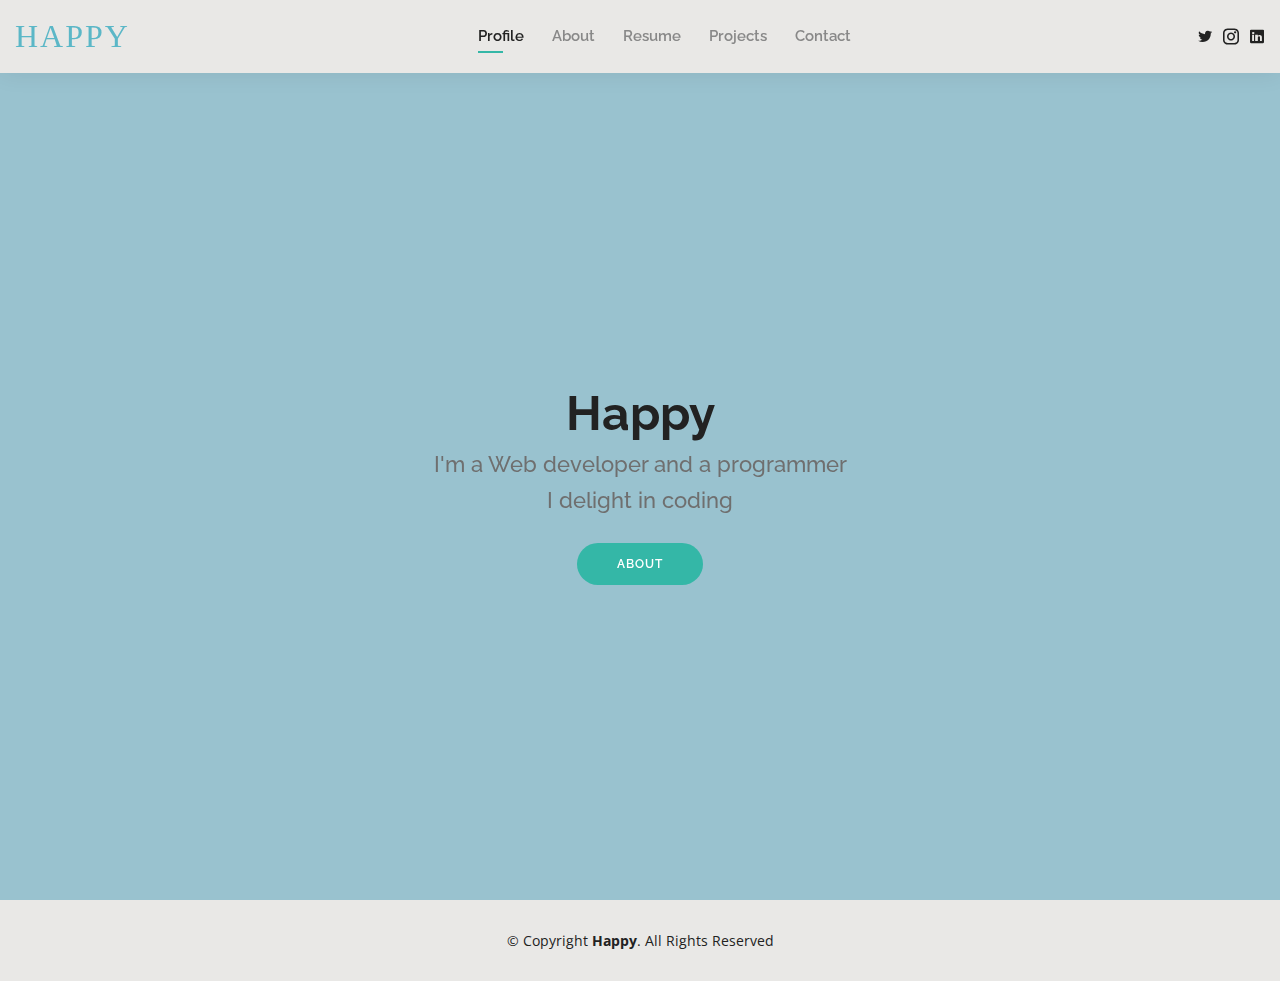
<file: index.html>
<!DOCTYPE html>
<html lang="en">

<head>
  <meta charset="utf-8">
  <meta content="width=device-width, initial-scale=1.0" name="viewport">

  <title>Happy</title>
  <meta content="" name="description">
  <meta content="" name="keywords">

  <!-- Favicons -->
  <link href="assets/img/new hetch.png" rel="icon">
  <link href="assets/img/new hetch.png" rel="apple-touch-icon">

  <!-- Google Fonts -->
  <link href="https://fonts.googleapis.com/css?family=Open+Sans:300,300i,400,400i,600,600i,700,700i|Raleway:300,300i,400,400i,500,500i,600,600i,700,700i|Poppins:300,300i,400,400i,500,500i,600,600i,700,700i" rel="stylesheet">

  <!-- Vendor CSS Files -->
  <link href="assets/vendor/bootstrap/css/bootstrap.min.css" rel="stylesheet">
  <link href="assets/vendor/icofont/icofont.min.css" rel="stylesheet">
  <link href="assets/vendor/owl.carousel/assets/owl.carousel.min.css" rel="stylesheet">
  <link href="assets/vendor/boxicons/css/boxicons.min.css" rel="stylesheet">
  <link href="assets/vendor/venobox/venobox.css" rel="stylesheet">
  <link href="assets/vendor/aos/aos.css" rel="stylesheet">

  <!-- Template Main CSS File -->
  <link href="assets/css/style.css" rel="stylesheet">

</head>

<body>

  <!-- ======= Header ======= -->
  <header id="header" class="fixed-top">
    <div class="container-fluid d-flex justify-content-between align-items-center">

      
      <h1 class="logo"><a href="index.html"><span style="color:rgb(91, 183, 199);
        font-family: cursive">Happy</span></a></h1>
      <nav class="nav-menu d-none d-lg-block">
        <ul>
          <li class="active"><a href="index.html">Profile</a></li>
          <li><a href="about.html">About</a></li>
          <li><a href="resume.html">Resume</a></li>
          <li><a href="project.html">Projects</a></li>
          <li><a href="contact.html">Contact</a></li>
        </ul>
      </nav><!-- .nav-menu -->

      <div class="header-social-links">
        <a href="https://www.twitter.com/Happyoluebube" class="twitter"><i class="icofont-twitter"></i></a>
        <a href="https://www.instagram.com/happyoluebube" class="instagram"><i class="icofont-instagram"></i></a>
        <a href="https://www.linkedin.com/happy-oluebube" class="linkedin"><i class="icofont-linkedin"></i></i></a>
      </div>

    </div>

  </header><!-- End Header -->

  <!-- ======= Hero Section ======= -->
  <section id="hero" class="d-flex align-items-center">
    <div class="container d-flex flex-column align-items-center" data-aos="zoom-in" data-aos-delay="100">
      <h1>Happy</h1>
      <h2>I'm a Web developer and a programmer</h2>
      <h2>I delight in coding </h2>
      <a href="about.html" class="btn-about">About</a>
    </div>
  </section><!-- End Hero -->

  <!-- ======= Footer ======= -->
  <footer id="footer">
    <div class="container">
      <div class="copyright">
        &copy; Copyright <strong><span>Happy</span></strong>. All Rights Reserved
      </div>
      
    </div>
  </footer><!-- End  Footer -->

  <div id="preloader"></div>
  <a href="#" class="back-to-top"><i class="bx bx-up-arrow-alt"></i></a>

  <!-- Vendor JS Files -->
  <script src="assets/vendor/jquery/jquery.min.js"></script>
  <script src="assets/vendor/bootstrap/js/bootstrap.bundle.min.js"></script>
  <script src="assets/vendor/jquery.easing/jquery.easing.min.js"></script>
  <script src="assets/vendor/php-email-form/validate.js"></script>
  <script src="assets/vendor/waypoints/jquery.waypoints.min.js"></script>
  <script src="assets/vendor/counterup/counterup.min.js"></script>
  <script src="assets/vendor/owl.carousel/owl.carousel.min.js"></script>
  <script src="assets/vendor/isotope-layout/isotope.pkgd.min.js"></script>
  <script src="assets/vendor/venobox/venobox.min.js"></script>
  <script src="assets/vendor/aos/aos.js"></script>

  <!-- Template Main JS File -->
  <script src="assets/js/main.js"></script>

</body>

</html>
</file>
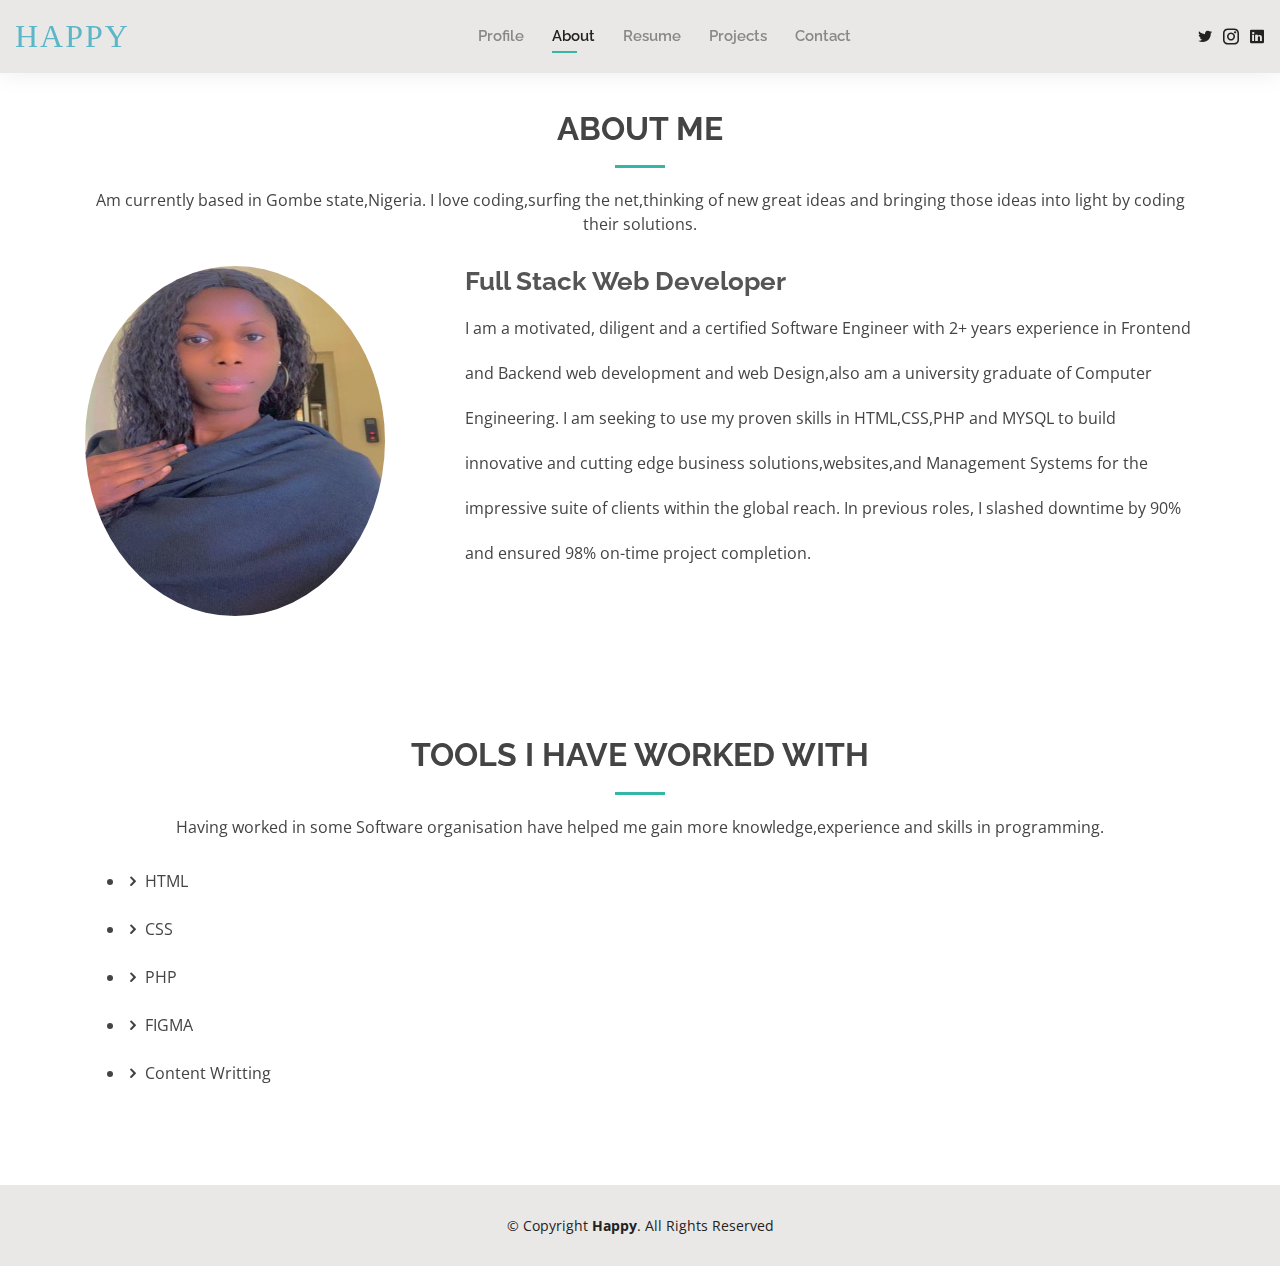
<file: about.html>
<!DOCTYPE html>
<html lang="en">

<head>
  <meta charset="utf-8">
  <meta content="width=device-width, initial-scale=1.0" name="viewport">

  <title>Happy</title>
  <meta content="" name="description">
  <meta content="" name="keywords">

  <!-- Favicons -->
  <link href="assets/img/new hetch.png" rel="icon">
  <link href="assets/img/new hetch.png" rel="apple-touch-icon">

  <!-- Google Fonts -->
  <link href="https://fonts.googleapis.com/css?family=Open+Sans:300,300i,400,400i,600,600i,700,700i|Raleway:300,300i,400,400i,500,500i,600,600i,700,700i|Poppins:300,300i,400,400i,500,500i,600,600i,700,700i" rel="stylesheet">

  <!-- Vendor CSS Files -->
  <link href="assets/vendor/bootstrap/css/bootstrap.min.css" rel="stylesheet">
  <link href="assets/vendor/icofont/icofont.min.css" rel="stylesheet">
  <link href="assets/vendor/owl.carousel/assets/owl.carousel.min.css" rel="stylesheet">
  <link href="assets/vendor/boxicons/css/boxicons.min.css" rel="stylesheet">
  <link href="assets/vendor/venobox/venobox.css" rel="stylesheet">
  <link href="assets/vendor/aos/aos.css" rel="stylesheet">

  <!-- Template Main CSS File -->
  <link href="assets/css/style.css" rel="stylesheet">

</head>

<body>

  <!-- ======= Header ======= -->
  <header id="header" class="fixed-top">
    <div class="container-fluid d-flex justify-content-between align-items-center">

     
      <h1 class="logo"><a href="index.html"><span style="color:rgb(91, 183, 199);
        font-family: cursive">Happy</span></a></h1>
      <nav class="nav-menu d-none d-lg-block">
        <ul>
          <li><a href="index.html">Profile</a></li>
          <li class="active"><a href="about.html">About</a></li>
          <li><a href="resume.html">Resume</a></li>
          <li><a href="project.html">Projects</a></li>
          <li><a href="contact.html">Contact</a></li>
        </ul>
      </nav><!-- .nav-menu -->

      <div class="header-social-links">
          <a href="https://www.twitter.com/Happyoluebube" class="twitter"><i class="icofont-twitter"></i></a>
          <a href="https://www.instagram.com/happyoluebube" class="instagram"><i class="icofont-instagram"></i></a>
          <a href="https://www.linkedin.com/happy-oluebube" class="linkedin"><i class="icofont-linkedin"></i></i></a>
      </div>

    </div>

  </header><!-- End Header -->

  <main id="main">

    <!-- ======= About Section ======= -->
    <section id="about" class="about">
      <div class="container" data-aos="fade-up">

        <div class="section-title">
          <h2>About me</h2>
          <p>Am currently based in Gombe state,Nigeria. I love coding,surfing the net,thinking of new great ideas
            and bringing those ideas into light by coding their solutions.</p>
        </div>

        <div class="row">
          <div class="col-lg-4">
            <img src="assets/img/mimi (1).jpg" style="height: 350px;width: 300px"
             class="img-fluid rounded-circle" alt="" >
          </div>

          
          <div class="col-lg-8 pt-4 pt-lg-0 content">
            <h3>Full Stack Web Developer</h3>
            <div class="row ">
              <div class="col-lg-12 ">
               <p style="line-height: 45px"> I am a motivated,
               diligent and a certified Software Engineer with 2+ years experience 
                in Frontend and Backend web development and web Design,also am a university graduate of Computer 
                Engineering. 
             I am seeking to use my proven skills in HTML,CSS,PHP and MYSQL to build innovative and cutting edge 
             business solutions,websites,and Management Systems for the impressive suite of clients within
             the global reach. In previous roles, I slashed downtime by 90% and ensured 98% on-time project completion.</p>
            
            
        </div>

      </div>
    </section><!-- End About Section -->

    <!-- ======= Skills Section ======= -->
    <section id="skills" class="skills">
      <div class="container" data-aos="fade-up">

        <div class="section-title">
          <h2>Tools I have worked with</h2>
          <p>Having worked in some Software organisation have helped me gain more 
              knowledge,experience and skills in programming.</p>
        </div>

        <div class="row skills-content">

          <div class="col-lg-6">
              <ul>
                  <li><i class="icofont-rounded-right"></i>  HTML</li><br>
                  <li><i class="icofont-rounded-right"></i>  CSS</li><br>
                  <li><i class="icofont-rounded-right"></i>  PHP</li><br>
                  <li><i class="icofont-rounded-right"></i>  FIGMA</li><br>
                  <li><i class="icofont-rounded-right"></i>  Content Writting</li><br>
                </ul>
            
            

          </div>

          
      </div>
    </section><!-- End Skills Section -->

    
  </main><!-- End #main -->

  <!-- ======= Footer ======= -->
  <footer id="footer">
    <div class="container">
      <div class="copyright">
        &copy; Copyright <strong><span>Happy</span></strong>. All Rights Reserved
      </div>
      
    </div>
  </footer><!-- End  Footer -->

  <div id="preloader"></div>
  <a href="#" class="back-to-top"><i class="bx bx-up-arrow-alt"></i></a>

  <!-- Vendor JS Files -->
  <script src="assets/vendor/jquery/jquery.min.js"></script>
  <script src="assets/vendor/bootstrap/js/bootstrap.bundle.min.js"></script>
  <script src="assets/vendor/jquery.easing/jquery.easing.min.js"></script>
  <script src="assets/vendor/php-email-form/validate.js"></script>
  <script src="assets/vendor/waypoints/jquery.waypoints.min.js"></script>
  <script src="assets/vendor/counterup/counterup.min.js"></script>
  <script src="assets/vendor/owl.carousel/owl.carousel.min.js"></script>
  <script src="assets/vendor/isotope-layout/isotope.pkgd.min.js"></script>
  <script src="assets/vendor/venobox/venobox.min.js"></script>
  <script src="assets/vendor/aos/aos.js"></script>

  <!-- Template Main JS File -->
  <script src="assets/js/main.js"></script>

</body>

</html>
</file>
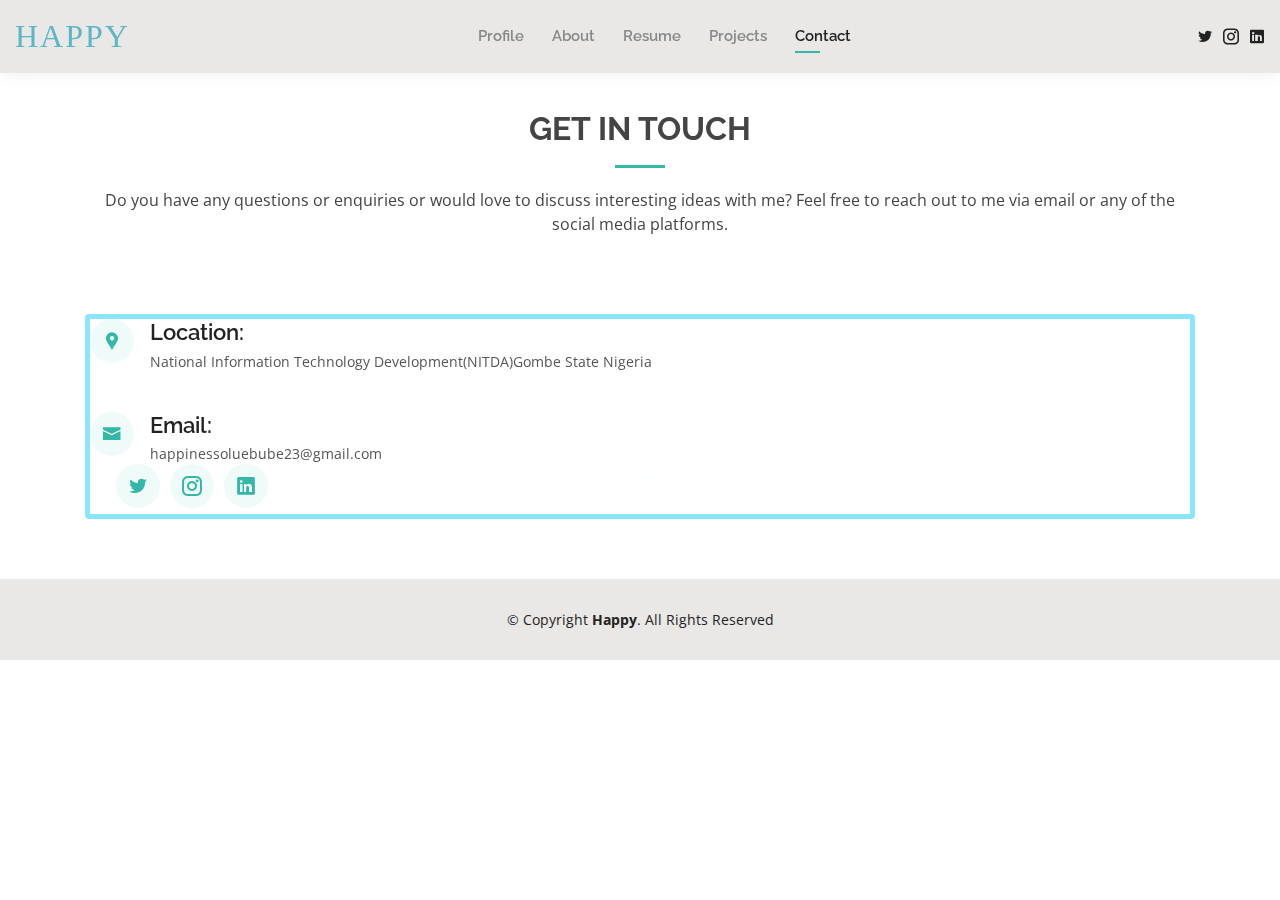
<file: contact.html>
<!DOCTYPE html>
<html lang="en">

<head>
  <meta charset="utf-8">
  <meta content="width=device-width, initial-scale=1.0" name="viewport">

  <title>Happy</title>
  <meta content="" name="description">
  <meta content="" name="keywords">

  <!-- Favicons -->
  <link href="assets/img/new hetch.png" rel="icon">
  <link href="assets/img/new hetch.png" rel="apple-touch-icon">

  <!-- Google Fonts -->
  <link href="https://fonts.googleapis.com/css?family=Open+Sans:300,300i,400,400i,600,600i,700,700i|Raleway:300,300i,400,400i,500,500i,600,600i,700,700i|Poppins:300,300i,400,400i,500,500i,600,600i,700,700i" rel="stylesheet">

  <!-- Vendor CSS Files -->
  <link href="assets/vendor/bootstrap/css/bootstrap.min.css" rel="stylesheet">
  <link href="assets/vendor/icofont/icofont.min.css" rel="stylesheet">
  <link href="assets/vendor/owl.carousel/assets/owl.carousel.min.css" rel="stylesheet">
  <link href="assets/vendor/boxicons/css/boxicons.min.css" rel="stylesheet">
  <link href="assets/vendor/venobox/venobox.css" rel="stylesheet">
  <link href="assets/vendor/aos/aos.css" rel="stylesheet">

  <!-- Template Main CSS File -->
  <link href="assets/css/style.css" rel="stylesheet">

</head>

<body>

  <!-- ======= Header ======= -->
  <header id="header" class="fixed-top">
    <div class="container-fluid d-flex justify-content-between align-items-center">

      
      <h1 class="logo"><a href="index.html"><span style="color:rgb(91, 183, 199);
        font-family: cursive">Happy</span></a></h1>
      <nav class="nav-menu d-none d-lg-block">
        <ul>
          <li><a href="index.html">Profile</a></li>
          <li><a href="about.html">About</a></li>
          <li><a href="resume.html">Resume</a></li>
          <li><a href="project.html">Projects</a></li>
          <li class="active"><a href="contact.html">Contact</a></li>
        </ul>
      </nav><!-- .nav-menu -->

      <div class="header-social-links">
          <a href="https://www.twitter.com/Happyoluebube" class="twitter"><i class="icofont-twitter"></i></a>
          <a href="https://www.instagram.com/happyoluebube" class="instagram"><i class="icofont-instagram"></i></a>
          <a href="https://www.linkedin.com/happy-oluebube" class="linkedin"><i class="icofont-linkedin"></i></a>
      </div>

    </div>

  </header><!-- End Header -->

  <main id="main">

    <!-- ======= Contact Section ======= -->
    <section id="contact" class="contact">
      <div class="container" data-aos="fade-up">

        <div class="section-title">
          <h2>Get in Touch</h2>
          <p>Do you have any questions or enquiries or would love to discuss interesting ideas
             with me? Feel free to reach out to me via email or any of the 
             social media platforms.
    </p>
        </div>

        

        <div class="row mt-5">

          <div class="col-lg-12">
            <div class="card" style="border: 5px solid rgb(139, 229, 252)">
            <div class="info">
              <div class="address">
                <i class="icofont-google-map"></i>
                <h4>Location:</h4>
                <p>National Information Technology Development(NITDA)Gombe State Nigeria</p>
              </div>

              <div class="email">
                <i class="icofont-envelope"></i>
                <h4>Email:</h4>
                <p>happinessoluebube23@gmail.com</p>
              </div>

              
              <div class="header-social-links">
                  <a href="https://www.twitter.com/Happyoluebube" class="twitter"><i class="icofont-twitter"></i></a>
                  <a href="https://www.instagram.com/happyoluebube" class="instagram"><i class="icofont-instagram"></i></a>
                  <a href="https://www.linkedin.com/happy-oluebube" class="linkedin"><i class="icofont-linkedin"></i></a>
              </div>

            </div>
          </div>
</div>
          
          </div>

        </div>

      </div>
    </section><!-- End Contact Section -->

  </main><!-- End #main -->

  <!-- ======= Footer ======= -->
  <footer id="footer">
    <div class="container">
      <div class="copyright">
        &copy; Copyright <strong><span>Happy</span></strong>. All Rights Reserved
      </div>
      
    </div>
  </footer><!-- End  Footer -->

  <div id="preloader"></div>
  <a href="#" class="back-to-top"><i class="bx bx-up-arrow-alt"></i></a>

  <!-- Vendor JS Files -->
  <script src="assets/vendor/jquery/jquery.min.js"></script>
  <script src="assets/vendor/bootstrap/js/bootstrap.bundle.min.js"></script>
  <script src="assets/vendor/jquery.easing/jquery.easing.min.js"></script>
  <script src="assets/vendor/php-email-form/validate.js"></script>
  <script src="assets/vendor/waypoints/jquery.waypoints.min.js"></script>
  <script src="assets/vendor/counterup/counterup.min.js"></script>
  <script src="assets/vendor/owl.carousel/owl.carousel.min.js"></script>
  <script src="assets/vendor/isotope-layout/isotope.pkgd.min.js"></script>
  <script src="assets/vendor/venobox/venobox.min.js"></script>
  <script src="assets/vendor/aos/aos.js"></script>
  <script src="assets/js/main.js"></script>

</body>

</html>
</file>
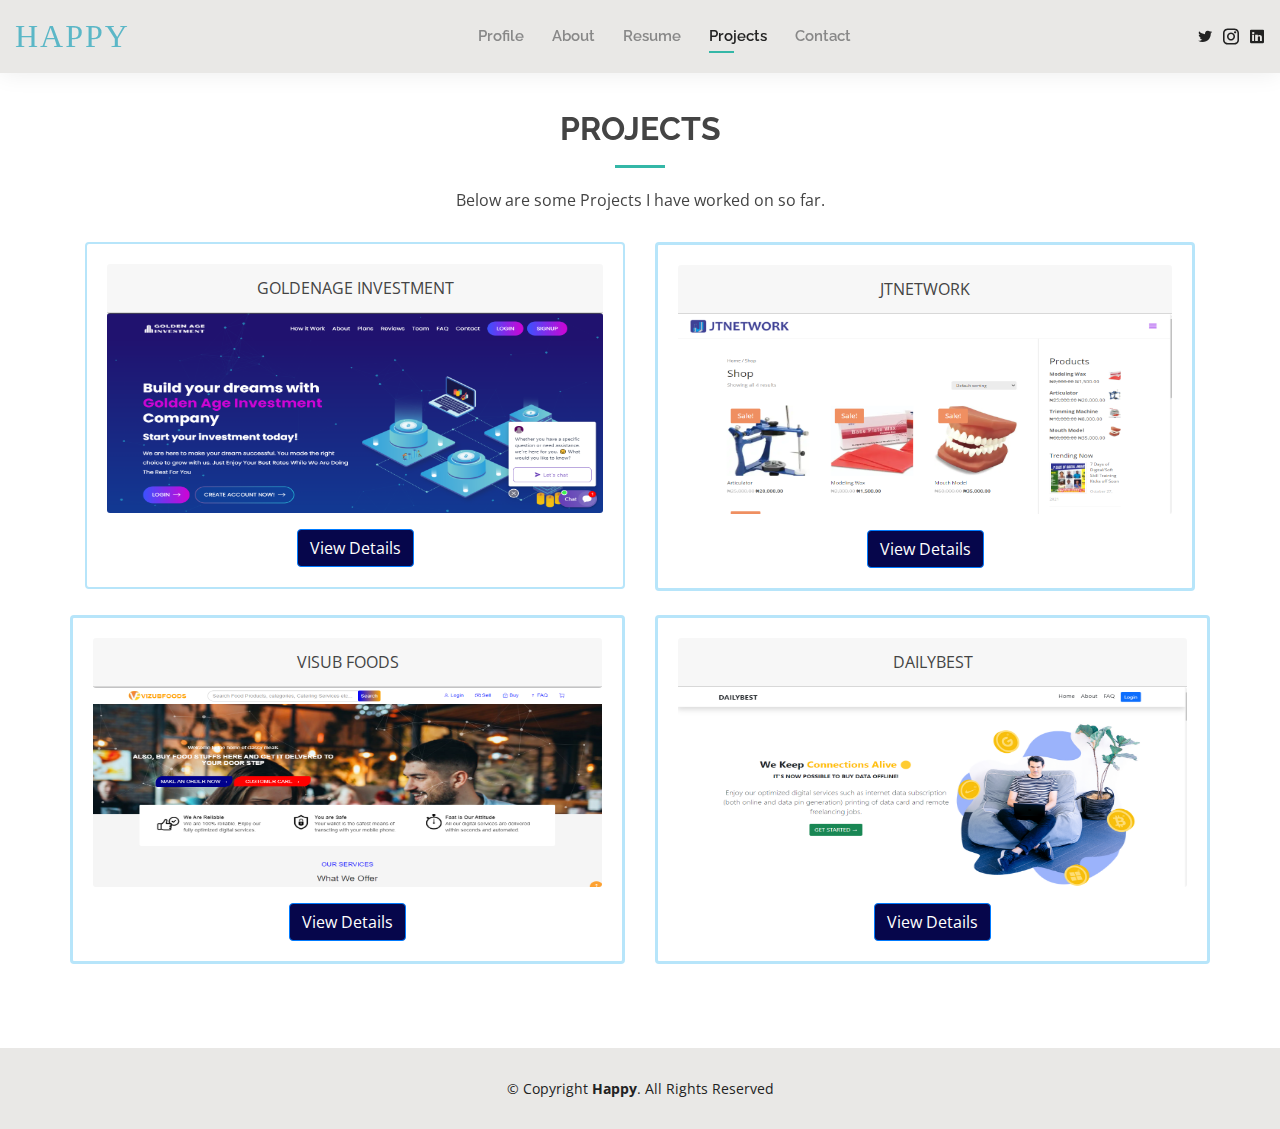
<file: project.html>
<!DOCTYPE html>
<html lang="en">

<head>
  <meta charset="utf-8">
  <meta content="width=device-width, initial-scale=1.0" name="viewport">

  <title>Happy</title>
  <meta content="" name="description">
  <meta content="" name="keywords">

  <!-- Favicons -->
  <link href="assets/img/new hetch.png" rel="icon">
  <link href="assets/img/new hetch.png" rel="apple-touch-icon">
  <!-- Google Fonts -->
  <link href="https://fonts.googleapis.com/css?family=Open+Sans:300,300i,400,400i,600,600i,700,700i|Raleway:300,300i,400,400i,500,500i,600,600i,700,700i|Poppins:300,300i,400,400i,500,500i,600,600i,700,700i" rel="stylesheet">

  <!-- Vendor CSS Files -->
  <link href="assets/vendor/bootstrap/css/bootstrap.min.css" rel="stylesheet">
  <link href="assets/vendor/icofont/icofont.min.css" rel="stylesheet">
  <link href="assets/vendor/owl.carousel/assets/owl.carousel.min.css" rel="stylesheet">
  <link href="assets/vendor/boxicons/css/boxicons.min.css" rel="stylesheet">
  <link href="assets/vendor/venobox/venobox.css" rel="stylesheet">
  <link href="assets/vendor/aos/aos.css" rel="stylesheet">

  <!-- Template Main CSS File -->
  <link href="assets/css/style.css" rel="stylesheet">

  
</head>

<body>

  <!-- ======= Header ======= -->
  <header id="header" class="fixed-top">
    <div class="container-fluid d-flex justify-content-between align-items-center">

      
      <h1 class="logo"><a href="index.html"><span style="color:rgb(91, 183, 199);
        font-family: cursive">Happy</span></a></h1>
      <nav class="nav-menu d-none d-lg-block">
        <ul>
          <li><a href="index.html">Profile</a></li>
          <li><a href="about.html">About</a></li>
          <li><a href="resume.html">Resume</a></li>
          <li class="active"><a href="portfolio.html">Projects</a></li>
          <li><a href="contact.html">Contact</a></li>
        </ul>
      </nav><!-- .nav-menu -->

      <div class="header-social-links">
          <a href="https://www.twitter.com/Happyoluebube" class="twitter"><i class="icofont-twitter"></i></a>
          <a href="https://www.instagram.com/happyoluebube" class="instagram"><i class="icofont-instagram"></i></a>
          <a href="https://www.linkedin.com/happy-oluebube" class="linkedin"><i class="icofont-linkedin"></i></i></a>
      </div>

    </div>

  </header><!-- End Header -->

  <main id="main">

    <!-- ======= Portfolio Section ======= -->
    <section id="portfolio" class="portfolio">
      <div class="container" data-aos="fade-up">
<div class="section-title">
          <h2>Projects</h2>
          <p>Below are some Projects I have worked on so far.</p>
        </div>
        <div class="row" data-aos="fade-up" data-aos-delay="100">
        </div>
 <div class="row">

          <div class="col-lg-6 col-md-6 ">
                <div class="card  text-center mb-4" style="border:2px solid rgb(183, 229, 250)">
                    <div class="card-body">
                          <div class="card-header">GOLDENAGE INVESTMENT</div>
                          
                          <img src="assets/img/Goldeage.PNG" class="card-img"height="200px">
                          <a href="https://www.goldenageinvestment.com"
          
                           class="btn btn-primary mt-3" style="background-color:rgb(6, 6, 75);">View Details</a> 
                        </div>
                
              
          </div>
        </div>

         

        <div class="col-lg-6 col-md-6 ">
            
                <div class="card text-center mb-4" style="border: 3px solid rgb(183, 229, 250)">
                    <div class="card-body">
                          <div class="card-header fw-bold">JTNETWORK</div>
                          
                          <img src="assets/img/jtnetwork.PNG" class="card-img"height="200px">
                          <a href="https://www.jtnetworkng.com" class="btn btn-primary mt-3" style="background-color:rgb(6, 6, 75);">View Details</a> 
                        </div>
                
              
        
          </div>
        </div>
 
<div class="row">
    <div class="col-lg-6 col-md-6">
      
            <div class="card text-center mb-4" 
            style="border: 3px solid rgb(183, 229, 250)">
                <div class="card-body">
                      <div class="card-header fw-bold">VISUB FOODS</div>
                      
                      <img src="assets/img/visubfoods.PNG" class="card-img"height="200px"> 
                      <a href="https://www.vizubfoods.com" class="btn btn-primary mt-3"style="background-color:rgb(6, 6, 75);">View Details</a>
                    </div>
            
          
        
      </div>
    </div>


    <div class="col-lg-6 col-md-6 ">
      
            <div class="card  text-center mb-4" style="border: 3px solid rgb(183, 229, 250)"">
                <div class="card-body">
                      <div class="card-header fw-bold">DAILYBEST</div>
                      
                      <img src="assets/img/dailybest.PNG" class="card-img"height="200px">
                      <a href="https://www.dailybest.com.ng" class="btn btn-primary mt-3" style="background-color:rgb(6, 6, 75);">View Details</a>
                    </div>
            
          
        
      </div>
    </div>


</div>


        </div>
      </div>
    </section><!-- End Portfolio Section -->

  </main><!-- End #main -->

  <!-- ======= Footer ======= -->
  <footer id="footer">
    <div class="container">
      <div class="copyright">
        &copy; Copyright <strong><span>Happy</span></strong>. All Rights Reserved
      </div>
      
      </div>
    </div>
  </footer><!-- End  Footer -->

  <div id="preloader"></div>
  <a href="#" class="back-to-top"><i class="bx bx-up-arrow-alt"></i></a>

  <!-- Vendor JS Files -->
  <script src="assets/vendor/jquery/jquery.min.js"></script>
  <script src="assets/vendor/bootstrap/js/bootstrap.bundle.min.js"></script>
  <script src="assets/vendor/jquery.easing/jquery.easing.min.js"></script>
  <script src="assets/vendor/php-email-form/validate.js"></script>
  <script src="assets/vendor/waypoints/jquery.waypoints.min.js"></script>
  <script src="assets/vendor/counterup/counterup.min.js"></script>
  <script src="assets/vendor/owl.carousel/owl.carousel.min.js"></script>
  <script src="assets/vendor/isotope-layout/isotope.pkgd.min.js"></script>
  <script src="assets/vendor/venobox/venobox.min.js"></script>
  <script src="assets/vendor/aos/aos.js"></script>

  <script src="assets/js/main.js"></script>

</body>

</html>
</file>
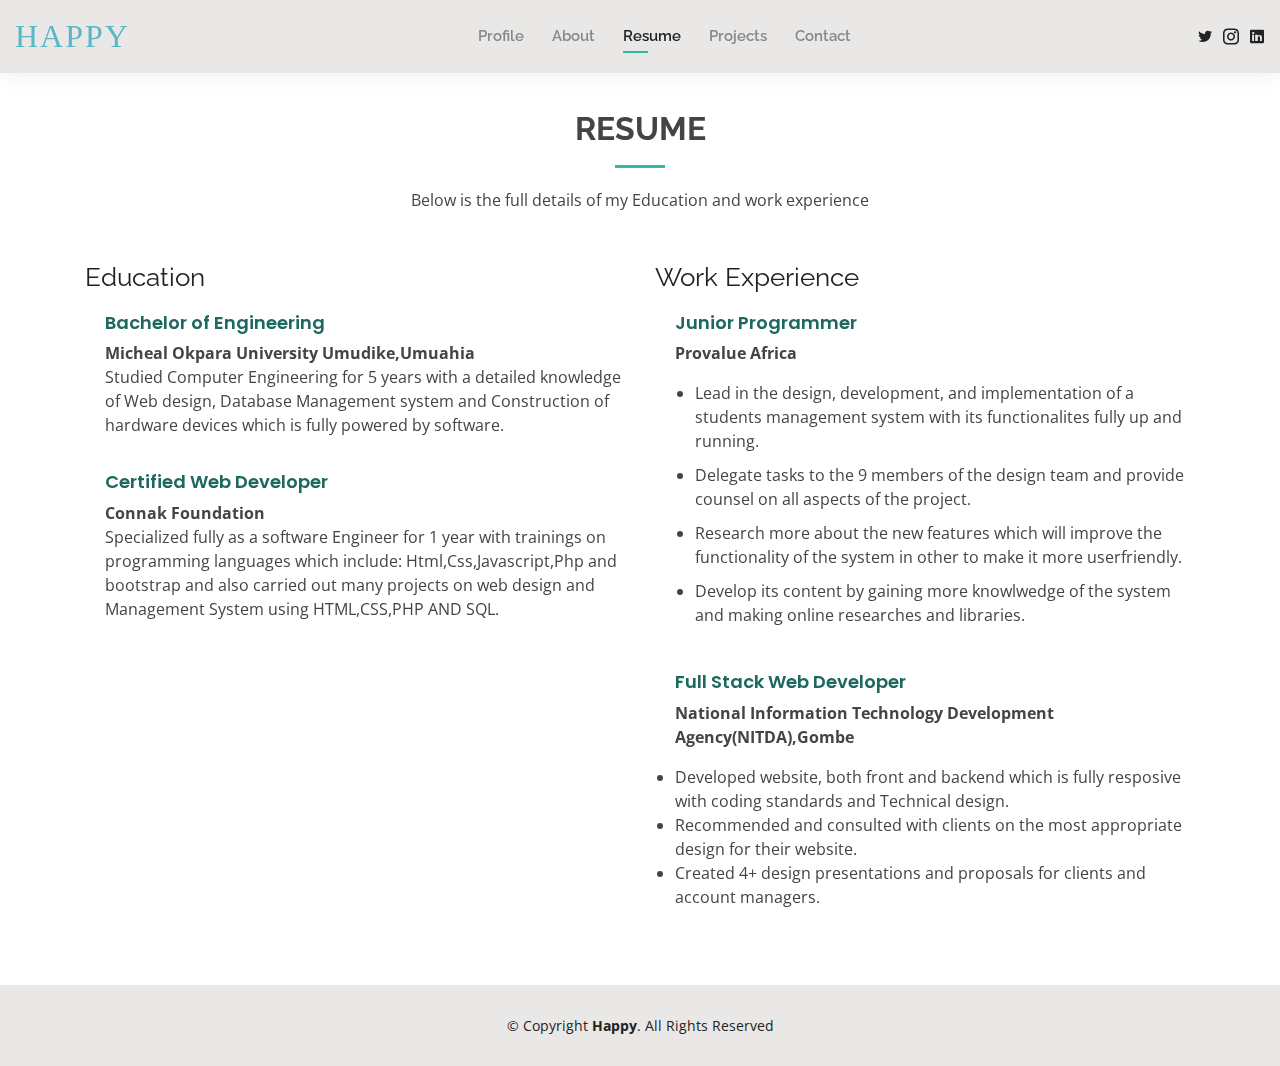
<file: resume.html>
<!DOCTYPE html>
<html lang="en">

<head>
  <meta charset="utf-8">
  <meta content="width=device-width, initial-scale=1.0" name="viewport">

  <title>Happy</title>
  <meta content="" name="description">
  <meta content="" name="keywords">

  <!-- Favicons -->
  <link href="assets/img/new hetch.png" rel="icon">
  <link href="assets/img/new hetch.png" rel="apple-touch-icon">
  <!-- Google Fonts -->
  <link href="https://fonts.googleapis.com/css?family=Open+Sans:300,300i,400,400i,600,600i,700,700i|Raleway:300,300i,400,400i,500,500i,600,600i,700,700i|Poppins:300,300i,400,400i,500,500i,600,600i,700,700i" rel="stylesheet">

  <!-- Vendor CSS Files -->
  <link href="assets/vendor/bootstrap/css/bootstrap.min.css" rel="stylesheet">
  <link href="assets/vendor/icofont/icofont.min.css" rel="stylesheet">
  <link href="assets/vendor/owl.carousel/assets/owl.carousel.min.css" rel="stylesheet">
  <link href="assets/vendor/boxicons/css/boxicons.min.css" rel="stylesheet">
  <link href="assets/vendor/venobox/venobox.css" rel="stylesheet">
  <link href="assets/vendor/aos/aos.css" rel="stylesheet">

  <!-- Template Main CSS File -->
  <link href="assets/css/style.css" rel="stylesheet">

  
</head>

<body>

  <!-- ======= Header ======= -->
  <header id="header" class="fixed-top">
    <div class="container-fluid d-flex justify-content-between align-items-center">

      
      <h1 class="logo"><a href="index.html"><span style="color:rgb(91, 183, 199);
        font-family: cursive">Happy</span></a></h1>
      <nav class="nav-menu d-none d-lg-block">
        <ul>
          <li><a href="index.html">Profile</a></li>
          <li><a href="about.html">About</a></li>
          <li class="active"><a href="resume.html">Resume</a></li>
          <li><a href="project.html">Projects</a></li>
          <li><a href="contact.html">Contact</a></li>
        </ul>
      </nav><!-- .nav-menu -->

      <div class="header-social-links">
          <a href="https://www.twitter.com/Happyoluebube" class="twitter"><i class="icofont-twitter"></i></a>
          <a href="https://www.instagram.com/happyoluebube" class="instagram"><i class="icofont-instagram"></i></a>
          <a href="https://www.linkedin.com/happy-oluebube" class="linkedin"><i class="icofont-linkedin"></i></i></a>
      </div>

    </div>

  </header><!-- End Header -->

  <main id="main">

    <!-- ======= Resume Section ======= -->
    <section id="resume" class="resume">
      <div class="container" data-aos="fade-up">

        <div class="section-title">
          <h2>Resume</h2>
          <p> Below is the full details of my Education and  work experience</p>
        </div>

        <div class="row">
          <div class="col-lg-6">

            <h3 class="resume-title">Education</h3>
            <div class="resume-item">
              <h4>Bachelor of Engineering</h4>
              <b>Micheal Okpara University Umudike,Umuahia</b>
              <p>Studied Computer Engineering for 5 years with a detailed knowledge of Web design,
                 Database Management system
                 and Construction of hardware devices which is fully powered by software.</p>
            </div>
            <div class="resume-item">
              <h4>Certified Web Developer</h4>
              <b>Connak Foundation</b>
              <p>Specialized fully as a software Engineer for 1 year with trainings on programming 
                languages which include: Html,Css,Javascript,Php and bootstrap and also carried out
                 many projects on web design 
                and Management System using HTML,CSS,PHP AND SQL.</p>
            </div>
          </div>
          <div class="col-lg-6">
            <h3 class="resume-title">Work Experience</h3>
            <div class="resume-item">
              <h4>Junior Programmer</h4>
              <b>Provalue Africa </b>
              <p>
              <ul>
                  <li>Lead in the design, development, and implementation of a students management system with its functionalites fully up and running.</li>
                  <li>Delegate tasks to the 9 members of the design team and provide counsel on all aspects of the project. </li>
                  
                  <li>Research more about the new features which will improve the functionality of the system in other to make it more userfriendly.</li>
                  <li>Develop its content by gaining more knowlwedge of the system and making online researches and libraries.</li>
                </ul>
              </p>
            </div>
            <div class="resume-item">
              <h4>Full Stack Web Developer</h4>
        
              <b>National Information Technology Development Agency(NITDA),Gombe</b>
              <p>
                  <li>Developed website, both front and backend which is fully resposive with coding standards and Technical design.</li>

                  <li>Recommended and consulted with clients on the most appropriate  design for their website.</li>
                  <li>Created 4+ design presentations and proposals for clients and account managers.</li>
                </ul>
              </p>
            </div>
          </div>
        </div>

      </div>
    </section><!-- End Resume Section -->

  </main><!-- End #main -->

  <!-- ======= Footer ======= -->
  <footer id="footer">
    <div class="container">
      <div class="copyright">
        &copy; Copyright <strong><span>Happy</span></strong>. All Rights Reserved
      </div>
      
    </div>
  </footer><!-- End  Footer -->

  <div id="preloader"></div>
  <a href="#" class="back-to-top"><i class="bx bx-up-arrow-alt"></i></a>

  <!-- Vendor JS Files -->
  <script src="assets/vendor/jquery/jquery.min.js"></script>
  <script src="assets/vendor/bootstrap/js/bootstrap.bundle.min.js"></script>
  <script src="assets/vendor/jquery.easing/jquery.easing.min.js"></script>
  <script src="assets/vendor/php-email-form/validate.js"></script>
  <script src="assets/vendor/waypoints/jquery.waypoints.min.js"></script>
  <script src="assets/vendor/counterup/counterup.min.js"></script>
  <script src="assets/vendor/owl.carousel/owl.carousel.min.js"></script>
  <script src="assets/vendor/isotope-layout/isotope.pkgd.min.js"></script>
  <script src="assets/vendor/venobox/venobox.min.js"></script>
  <script src="assets/vendor/aos/aos.js"></script>

  <!-- Template Main JS File -->
  <script src="assets/js/main.js"></script>

</body>

</html>
</file>
<file: assets/vendor/venobox/venobox.css>
/* ------ venobox.css --------*/
.vbox-overlay *, .vbox-overlay *:before, .vbox-overlay *:after{
    -webkit-backface-visibility: hidden;
    -webkit-box-sizing:border-box;
    -moz-box-sizing:border-box;
    box-sizing:border-box;
}
.vbox-overlay * { 
    -webkit-backface-visibility: visible;
    backface-visibility: visible;
}
.vbox-overlay{
    display: -webkit-flex;
    display: flex;
    -webkit-flex-direction: column;
    flex-direction: column;
    -webkit-justify-content: center;
    justify-content: center;
    -webkit-align-items: center;
    align-items: center;
    position: fixed;
    left: 0;
    top: 0;
    bottom: 0;
    right: 0;
    z-index: 999999;
}

/* ----- navigation ----- */
.vbox-title{
    width: 100%;
    height: 40px;
    float: left;
    text-align: center;
    line-height: 28px;
    font-size: 12px;
    padding: 6px 50px;
    overflow: hidden;
    position: fixed;
    display: none;
    left: 0;
    z-index: 89;
}
.vbox-close{
    cursor: pointer;
    position: fixed;
    top: -1px;
    right: 0;
    width: 50px;
    height: 40px;
    padding: 6px;
    display: block;
    background-position:10px center;
    overflow: hidden;
    font-size: 24px;
    line-height: 1;
    text-align: center;
    z-index: 99;
}
.vbox-left{
    cursor: pointer;
    position: fixed;
    left: 0;
    height: 40px;
    overflow: hidden;
    line-height: 28px;
    font-size: 12px;
    z-index: 99;
    display: flex;
    align-items:center;
}
.vbox-num{
    display: inline-block;
    margin: 6px 0 6px 15px;
}
/* ----- Social share ----- */
.vbox-share{
    line-height: 28px;
    font-size: 12px;
    overflow: hidden;
    position: fixed;
    left: 0;
    z-index: 98;
    display: flex;
    align-items:center;
    justify-content: center;
    width: 100%;
    text-align: center;
}
.vbox-share svg{
    max-height: 28px;
    width: 28px;
    z-index: 10;
    margin-left: 12px;
    margin-top: 6px;
    margin-bottom: 6px;
    vertical-align: middle;
}


/* ----- navigation ARROWS ----- */
.vbox-next, .vbox-prev{
    position: fixed;
    top: 50%;
    margin-top: -15px;
    overflow: hidden;
    cursor: pointer;
    display: block;
    width: 45px;
    height: 45px;
    z-index: 99;
}
.vbox-next span, .vbox-prev span{
    position: relative;
    width: 20px;
    height: 20px;
    border: 2px solid transparent;
    border-top-color: #B6B6B6;
    border-right-color: #B6B6B6;
    text-indent: -100px;
    position: absolute;
    top: 8px;
    display: block;
}
.vbox-prev{
    left: 15px;
}
.vbox-next{
    right: 15px;
}
.vbox-prev span{
    left: 10px;
    -ms-transform: rotate(-135deg);
    -webkit-transform: rotate(-135deg);
    transform: rotate(-135deg);
}
.vbox-next span{
    -ms-transform: rotate(45deg);
    -webkit-transform: rotate(45deg);
    transform: rotate(45deg);
    right: 10px;
}
/* ------- inline window ------ */
.vbox-inline{
    width: 420px;
    height: 315px;
    height: 70vh;
    padding: 10px;
    background: #fff;
    margin: 0 auto;
    overflow: auto;
    text-align: left;
}
/* ------- Video & iFrames window ------ */
.venoframe{
    max-width: 100%;
    width: 100%;
    border: none;
    width: 100%;
    height: 260px;
    height: 70vh;
}
.venoframe.vbvid{
    height: 260px;
}
@media (min-width: 768px) {
    .venoframe, .vbox-inline{
        width: 90%;
        height: 360px;
        height: 70vh;
    }
    .venoframe.vbvid{
        width: 640px;
        height: 360px;
    }
}
@media (min-width: 992px) {
    .venoframe, .vbox-inline{
        max-width: 1200px;
        width: 80%;
        height: 540px;
        height: 70vh;
    }
    .venoframe.vbvid{
        width: 960px;
        height: 540px;
    }
}
/* 
Please do NOT edit this part! 
or at least read this note: http://i.imgur.com/7C0ws9e.gif
*/
.vbox-open{
    overflow: hidden;
}
.vbox-container{
    position: absolute;
    left: 0;
    right: 0;
    top: 0;
    bottom: 0;
    overflow-x: hidden;
    overflow-y: scroll;
    overflow-scrolling: touch;
    -webkit-overflow-scrolling: touch;
    z-index: 20;
    max-height: 100%;

}

.vbox-content{
    text-align: center;
    float: left;
    width: 100%;
    position: relative;
    overflow: hidden;
    padding: 20px 4%;
}
.vbox-container img{
    max-width: 100%;
    height: auto;
}
.vbox-figlio{
    box-shadow: 0 0 12px rgba(0,0,0,0.19), 0 6px 6px rgba(0,0,0,0.23);
    max-width: 100%;
    text-align: initial;
}
img.vbox-figlio{
    -webkit-user-select: none;
-khtml-user-select: none;
-moz-user-select: none;
-o-user-select: none;
user-select: none;
}
.vbox-content.swipe-left{
    margin-left: -200px !important;
}
.vbox-content.swipe-right{
    margin-left: 200px !important;
}
.vbox-animated{
    webkit-transition: margin 300ms ease-out;
    transition: margin 300ms ease-out;
}

/* ---------- preloader ----------
 * SPINKIT 
 * http://tobiasahlin.com/spinkit/
-------------------------------- */
.sk-double-bounce,.sk-rotating-plane{width:40px;height:40px;margin:40px auto}.sk-rotating-plane{background-color:#333;-webkit-animation:sk-rotatePlane 1.2s infinite ease-in-out;animation:sk-rotatePlane 1.2s infinite ease-in-out}@-webkit-keyframes sk-rotatePlane{0%{-webkit-transform:perspective(120px) rotateX(0) rotateY(0);transform:perspective(120px) rotateX(0) rotateY(0)}50%{-webkit-transform:perspective(120px) rotateX(-180.1deg) rotateY(0);transform:perspective(120px) rotateX(-180.1deg) rotateY(0)}100%{-webkit-transform:perspective(120px) rotateX(-180deg) rotateY(-179.9deg);transform:perspective(120px) rotateX(-180deg) rotateY(-179.9deg)}}@keyframes sk-rotatePlane{0%{-webkit-transform:perspective(120px) rotateX(0) rotateY(0);transform:perspective(120px) rotateX(0) rotateY(0)}50%{-webkit-transform:perspective(120px) rotateX(-180.1deg) rotateY(0);transform:perspective(120px) rotateX(-180.1deg) rotateY(0)}100%{-webkit-transform:perspective(120px) rotateX(-180deg) rotateY(-179.9deg);transform:perspective(120px) rotateX(-180deg) rotateY(-179.9deg)}}.sk-double-bounce{position:relative}.sk-double-bounce .sk-child{width:100%;height:100%;border-radius:50%;background-color:#333;opacity:.6;position:absolute;top:0;left:0;-webkit-animation:sk-doubleBounce 2s infinite ease-in-out;animation:sk-doubleBounce 2s infinite ease-in-out}.sk-chasing-dots .sk-child,.sk-spinner-pulse,.sk-three-bounce .sk-child{background-color:#333;border-radius:100%}.sk-double-bounce .sk-double-bounce2{-webkit-animation-delay:-1s;animation-delay:-1s}@-webkit-keyframes sk-doubleBounce{0%,100%{-webkit-transform:scale(0);transform:scale(0)}50%{-webkit-transform:scale(1);transform:scale(1)}}@keyframes sk-doubleBounce{0%,100%{-webkit-transform:scale(0);transform:scale(0)}50%{-webkit-transform:scale(1);transform:scale(1)}}.sk-wave{margin:40px auto;width:50px;height:40px;text-align:center;font-size:10px}.sk-wave .sk-rect{background-color:#333;height:100%;width:6px;display:inline-block;-webkit-animation:sk-waveStretchDelay 1.2s infinite ease-in-out;animation:sk-waveStretchDelay 1.2s infinite ease-in-out}.sk-wave .sk-rect1{-webkit-animation-delay:-1.2s;animation-delay:-1.2s}.sk-wave .sk-rect2{-webkit-animation-delay:-1.1s;animation-delay:-1.1s}.sk-wave .sk-rect3{-webkit-animation-delay:-1s;animation-delay:-1s}.sk-wave .sk-rect4{-webkit-animation-delay:-.9s;animation-delay:-.9s}.sk-wave .sk-rect5{-webkit-animation-delay:-.8s;animation-delay:-.8s}@-webkit-keyframes sk-waveStretchDelay{0%,100%,40%{-webkit-transform:scaleY(.4);transform:scaleY(.4)}20%{-webkit-transform:scaleY(1);transform:scaleY(1)}}@keyframes sk-waveStretchDelay{0%,100%,40%{-webkit-transform:scaleY(.4);transform:scaleY(.4)}20%{-webkit-transform:scaleY(1);transform:scaleY(1)}}.sk-wandering-cubes{margin:40px auto;width:40px;height:40px;position:relative}.sk-wandering-cubes .sk-cube{background-color:#333;width:10px;height:10px;position:absolute;top:0;left:0;-webkit-animation:sk-wanderingCube 1.8s ease-in-out -1.8s infinite both;animation:sk-wanderingCube 1.8s ease-in-out -1.8s infinite both}.sk-chasing-dots,.sk-spinner-pulse{width:40px;height:40px;margin:40px auto}.sk-wandering-cubes .sk-cube2{-webkit-animation-delay:-.9s;animation-delay:-.9s}@-webkit-keyframes sk-wanderingCube{0%{-webkit-transform:rotate(0);transform:rotate(0)}25%{-webkit-transform:translateX(30px) rotate(-90deg) scale(.5);transform:translateX(30px) rotate(-90deg) scale(.5)}50%{-webkit-transform:translateX(30px) translateY(30px) rotate(-179deg);transform:translateX(30px) translateY(30px) rotate(-179deg)}50.1%{-webkit-transform:translateX(30px) translateY(30px) rotate(-180deg);transform:translateX(30px) translateY(30px) rotate(-180deg)}75%{-webkit-transform:translateX(0) translateY(30px) rotate(-270deg) scale(.5);transform:translateX(0) translateY(30px) rotate(-270deg) scale(.5)}100%{-webkit-transform:rotate(-360deg);transform:rotate(-360deg)}}@keyframes sk-wanderingCube{0%{-webkit-transform:rotate(0);transform:rotate(0)}25%{-webkit-transform:translateX(30px) rotate(-90deg) scale(.5);transform:translateX(30px) rotate(-90deg) scale(.5)}50%{-webkit-transform:translateX(30px) translateY(30px) rotate(-179deg);transform:translateX(30px) translateY(30px) rotate(-179deg)}50.1%{-webkit-transform:translateX(30px) translateY(30px) rotate(-180deg);transform:translateX(30px) translateY(30px) rotate(-180deg)}75%{-webkit-transform:translateX(0) translateY(30px) rotate(-270deg) scale(.5);transform:translateX(0) translateY(30px) rotate(-270deg) scale(.5)}100%{-webkit-transform:rotate(-360deg);transform:rotate(-360deg)}}.sk-spinner-pulse{-webkit-animation:sk-pulseScaleOut 1s infinite ease-in-out;animation:sk-pulseScaleOut 1s infinite ease-in-out}@-webkit-keyframes sk-pulseScaleOut{0%{-webkit-transform:scale(0);transform:scale(0)}100%{-webkit-transform:scale(1);transform:scale(1);opacity:0}}@keyframes sk-pulseScaleOut{0%{-webkit-transform:scale(0);transform:scale(0)}100%{-webkit-transform:scale(1);transform:scale(1);opacity:0}}.sk-chasing-dots{position:relative;text-align:center;-webkit-animation:sk-chasingDotsRotate 2s infinite linear;animation:sk-chasingDotsRotate 2s infinite linear}.sk-chasing-dots .sk-child{width:60%;height:60%;display:inline-block;position:absolute;top:0;-webkit-animation:sk-chasingDotsBounce 2s infinite ease-in-out;animation:sk-chasingDotsBounce 2s infinite ease-in-out}.sk-chasing-dots .sk-dot2{top:auto;bottom:0;-webkit-animation-delay:-1s;animation-delay:-1s}@-webkit-keyframes sk-chasingDotsRotate{100%{-webkit-transform:rotate(360deg);transform:rotate(360deg)}}@keyframes sk-chasingDotsRotate{100%{-webkit-transform:rotate(360deg);transform:rotate(360deg)}}@-webkit-keyframes sk-chasingDotsBounce{0%,100%{-webkit-transform:scale(0);transform:scale(0)}50%{-webkit-transform:scale(1);transform:scale(1)}}@keyframes sk-chasingDotsBounce{0%,100%{-webkit-transform:scale(0);transform:scale(0)}50%{-webkit-transform:scale(1);transform:scale(1)}}.sk-three-bounce{margin:40px auto;width:80px;text-align:center}.sk-three-bounce .sk-child{width:20px;height:20px;display:inline-block;-webkit-animation:sk-three-bounce 1.4s ease-in-out 0s infinite both;animation:sk-three-bounce 1.4s ease-in-out 0s infinite both}.sk-circle .sk-child:before,.sk-fading-circle .sk-circle:before{display:block;border-radius:100%;content:'';background-color:#333}.sk-three-bounce .sk-bounce1{-webkit-animation-delay:-.32s;animation-delay:-.32s}.sk-three-bounce .sk-bounce2{-webkit-animation-delay:-.16s;animation-delay:-.16s}@-webkit-keyframes sk-three-bounce{0%,100%,80%{-webkit-transform:scale(0);transform:scale(0)}40%{-webkit-transform:scale(1);transform:scale(1)}}@keyframes sk-three-bounce{0%,100%,80%{-webkit-transform:scale(0);transform:scale(0)}40%{-webkit-transform:scale(1);transform:scale(1)}}.sk-circle{margin:40px auto;width:40px;height:40px;position:relative}.sk-circle .sk-child{width:100%;height:100%;position:absolute;left:0;top:0}.sk-circle .sk-child:before{margin:0 auto;width:15%;height:15%;-webkit-animation:sk-circleBounceDelay 1.2s infinite ease-in-out both;animation:sk-circleBounceDelay 1.2s infinite ease-in-out both}.sk-circle .sk-circle2{-webkit-transform:rotate(30deg);-ms-transform:rotate(30deg);transform:rotate(30deg)}.sk-circle .sk-circle3{-webkit-transform:rotate(60deg);-ms-transform:rotate(60deg);transform:rotate(60deg)}.sk-circle .sk-circle4{-webkit-transform:rotate(90deg);-ms-transform:rotate(90deg);transform:rotate(90deg)}.sk-circle .sk-circle5{-webkit-transform:rotate(120deg);-ms-transform:rotate(120deg);transform:rotate(120deg)}.sk-circle .sk-circle6{-webkit-transform:rotate(150deg);-ms-transform:rotate(150deg);transform:rotate(150deg)}.sk-circle .sk-circle7{-webkit-transform:rotate(180deg);-ms-transform:rotate(180deg);transform:rotate(180deg)}.sk-circle .sk-circle8{-webkit-transform:rotate(210deg);-ms-transform:rotate(210deg);transform:rotate(210deg)}.sk-circle .sk-circle9{-webkit-transform:rotate(240deg);-ms-transform:rotate(240deg);transform:rotate(240deg)}.sk-circle .sk-circle10{-webkit-transform:rotate(270deg);-ms-transform:rotate(270deg);transform:rotate(270deg)}.sk-circle .sk-circle11{-webkit-transform:rotate(300deg);-ms-transform:rotate(300deg);transform:rotate(300deg)}.sk-circle .sk-circle12{-webkit-transform:rotate(330deg);-ms-transform:rotate(330deg);transform:rotate(330deg)}.sk-circle .sk-circle2:before{-webkit-animation-delay:-1.1s;animation-delay:-1.1s}.sk-circle .sk-circle3:before{-webkit-animation-delay:-1s;animation-delay:-1s}.sk-circle .sk-circle4:before{-webkit-animation-delay:-.9s;animation-delay:-.9s}.sk-circle .sk-circle5:before{-webkit-animation-delay:-.8s;animation-delay:-.8s}.sk-circle .sk-circle6:before{-webkit-animation-delay:-.7s;animation-delay:-.7s}.sk-circle .sk-circle7:before{-webkit-animation-delay:-.6s;animation-delay:-.6s}.sk-circle .sk-circle8:before{-webkit-animation-delay:-.5s;animation-delay:-.5s}.sk-circle .sk-circle9:before{-webkit-animation-delay:-.4s;animation-delay:-.4s}.sk-circle .sk-circle10:before{-webkit-animation-delay:-.3s;animation-delay:-.3s}.sk-circle .sk-circle11:before{-webkit-animation-delay:-.2s;animation-delay:-.2s}.sk-circle .sk-circle12:before{-webkit-animation-delay:-.1s;animation-delay:-.1s}@-webkit-keyframes sk-circleBounceDelay{0%,100%,80%{-webkit-transform:scale(0);transform:scale(0)}40%{-webkit-transform:scale(1);transform:scale(1)}}@keyframes sk-circleBounceDelay{0%,100%,80%{-webkit-transform:scale(0);transform:scale(0)}40%{-webkit-transform:scale(1);transform:scale(1)}}.sk-cube-grid{width:40px;height:40px;margin:40px auto}.sk-cube-grid .sk-cube{width:33.33%;height:33.33%;background-color:#333;float:left;-webkit-animation:sk-cubeGridScaleDelay 1.3s infinite ease-in-out;animation:sk-cubeGridScaleDelay 1.3s infinite ease-in-out}.sk-cube-grid .sk-cube1{-webkit-animation-delay:.2s;animation-delay:.2s}.sk-cube-grid .sk-cube2{-webkit-animation-delay:.3s;animation-delay:.3s}.sk-cube-grid .sk-cube3{-webkit-animation-delay:.4s;animation-delay:.4s}.sk-cube-grid .sk-cube4{-webkit-animation-delay:.1s;animation-delay:.1s}.sk-cube-grid .sk-cube5{-webkit-animation-delay:.2s;animation-delay:.2s}.sk-cube-grid .sk-cube6{-webkit-animation-delay:.3s;animation-delay:.3s}.sk-cube-grid .sk-cube7{-webkit-animation-delay:0ms;animation-delay:0ms}.sk-cube-grid .sk-cube8{-webkit-animation-delay:.1s;animation-delay:.1s}.sk-cube-grid .sk-cube9{-webkit-animation-delay:.2s;animation-delay:.2s}@-webkit-keyframes sk-cubeGridScaleDelay{0%,100%,70%{-webkit-transform:scale3D(1,1,1);transform:scale3D(1,1,1)}35%{-webkit-transform:scale3D(0,0,1);transform:scale3D(0,0,1)}}@keyframes sk-cubeGridScaleDelay{0%,100%,70%{-webkit-transform:scale3D(1,1,1);transform:scale3D(1,1,1)}35%{-webkit-transform:scale3D(0,0,1);transform:scale3D(0,0,1)}}.sk-fading-circle{margin:40px auto;width:40px;height:40px;position:relative}.sk-fading-circle .sk-circle{width:100%;height:100%;position:absolute;left:0;top:0}.sk-fading-circle .sk-circle:before{margin:0 auto;width:15%;height:15%;-webkit-animation:sk-circleFadeDelay 1.2s infinite ease-in-out both;animation:sk-circleFadeDelay 1.2s infinite ease-in-out both}.sk-fading-circle .sk-circle2{-webkit-transform:rotate(30deg);-ms-transform:rotate(30deg);transform:rotate(30deg)}.sk-fading-circle .sk-circle3{-webkit-transform:rotate(60deg);-ms-transform:rotate(60deg);transform:rotate(60deg)}.sk-fading-circle .sk-circle4{-webkit-transform:rotate(90deg);-ms-transform:rotate(90deg);transform:rotate(90deg)}.sk-fading-circle .sk-circle5{-webkit-transform:rotate(120deg);-ms-transform:rotate(120deg);transform:rotate(120deg)}.sk-fading-circle .sk-circle6{-webkit-transform:rotate(150deg);-ms-transform:rotate(150deg);transform:rotate(150deg)}.sk-fading-circle .sk-circle7{-webkit-transform:rotate(180deg);-ms-transform:rotate(180deg);transform:rotate(180deg)}.sk-fading-circle .sk-circle8{-webkit-transform:rotate(210deg);-ms-transform:rotate(210deg);transform:rotate(210deg)}.sk-fading-circle .sk-circle9{-webkit-transform:rotate(240deg);-ms-transform:rotate(240deg);transform:rotate(240deg)}.sk-fading-circle .sk-circle10{-webkit-transform:rotate(270deg);-ms-transform:rotate(270deg);transform:rotate(270deg)}.sk-fading-circle .sk-circle11{-webkit-transform:rotate(300deg);-ms-transform:rotate(300deg);transform:rotate(300deg)}.sk-fading-circle .sk-circle12{-webkit-transform:rotate(330deg);-ms-transform:rotate(330deg);transform:rotate(330deg)}.sk-fading-circle .sk-circle2:before{-webkit-animation-delay:-1.1s;animation-delay:-1.1s}.sk-fading-circle .sk-circle3:before{-webkit-animation-delay:-1s;animation-delay:-1s}.sk-fading-circle .sk-circle4:before{-webkit-animation-delay:-.9s;animation-delay:-.9s}.sk-fading-circle .sk-circle5:before{-webkit-animation-delay:-.8s;animation-delay:-.8s}.sk-fading-circle .sk-circle6:before{-webkit-animation-delay:-.7s;animation-delay:-.7s}.sk-fading-circle .sk-circle7:before{-webkit-animation-delay:-.6s;animation-delay:-.6s}.sk-fading-circle .sk-circle8:before{-webkit-animation-delay:-.5s;animation-delay:-.5s}.sk-fading-circle .sk-circle9:before{-webkit-animation-delay:-.4s;animation-delay:-.4s}.sk-fading-circle .sk-circle10:before{-webkit-animation-delay:-.3s;animation-delay:-.3s}.sk-fading-circle .sk-circle11:before{-webkit-animation-delay:-.2s;animation-delay:-.2s}.sk-fading-circle .sk-circle12:before{-webkit-animation-delay:-.1s;animation-delay:-.1s}@-webkit-keyframes sk-circleFadeDelay{0%,100%,39%{opacity:0}40%{opacity:1}}@keyframes sk-circleFadeDelay{0%,100%,39%{opacity:0}40%{opacity:1}}.sk-folding-cube{margin:40px auto;width:40px;height:40px;position:relative;-webkit-transform:rotateZ(45deg);transform:rotateZ(45deg)}.sk-folding-cube .sk-cube{float:left;width:50%;height:50%;position:relative;-webkit-transform:scale(1.1);-ms-transform:scale(1.1);transform:scale(1.1)}.sk-folding-cube .sk-cube:before{content:'';position:absolute;top:0;left:0;width:100%;height:100%;background-color:#333;-webkit-animation:sk-foldCubeAngle 2.4s infinite linear both;animation:sk-foldCubeAngle 2.4s infinite linear both;-webkit-transform-origin:100% 100%;-ms-transform-origin:100% 100%;transform-origin:100% 100%}.sk-folding-cube .sk-cube2{-webkit-transform:scale(1.1) rotateZ(90deg);transform:scale(1.1) rotateZ(90deg)}.sk-folding-cube .sk-cube3{-webkit-transform:scale(1.1) rotateZ(180deg);transform:scale(1.1) rotateZ(180deg)}.sk-folding-cube .sk-cube4{-webkit-transform:scale(1.1) rotateZ(270deg);transform:scale(1.1) rotateZ(270deg)}.sk-folding-cube .sk-cube2:before{-webkit-animation-delay:.3s;animation-delay:.3s}.sk-folding-cube .sk-cube3:before{-webkit-animation-delay:.6s;animation-delay:.6s}.sk-folding-cube .sk-cube4:before{-webkit-animation-delay:.9s;animation-delay:.9s}@-webkit-keyframes sk-foldCubeAngle{0%,10%{-webkit-transform:perspective(140px) rotateX(-180deg);transform:perspective(140px) rotateX(-180deg);opacity:0}25%,75%{-webkit-transform:perspective(140px) rotateX(0);transform:perspective(140px) rotateX(0);opacity:1}100%,90%{-webkit-transform:perspective(140px) rotateY(180deg);transform:perspective(140px) rotateY(180deg);opacity:0}}@keyframes sk-foldCubeAngle{0%,10%{-webkit-transform:perspective(140px) rotateX(-180deg);transform:perspective(140px) rotateX(-180deg);opacity:0}25%,75%{-webkit-transform:perspective(140px) rotateX(0);transform:perspective(140px) rotateX(0);opacity:1}100%,90%{-webkit-transform:perspective(140px) rotateY(180deg);transform:perspective(140px) rotateY(180deg);opacity:0}}
</file>
<file: assets/css/style.css>
body {
  font-family: "Open Sans", sans-serif;
  color: #444444;
}

a {
  color: #34b7a7;
}

a:hover {
  color: #51cdbe;
  text-decoration: none;
}

h1, h2, h3, h4, h5, h6 {
  font-family: "Raleway", sans-serif;
}

#main {
  margin-top: 50px;
}

@media (max-width: 992px) {
  #main {
    margin-top: 30px;
  }
}

/*--------------------------------------------------------------
# Preloader
--------------------------------------------------------------*/
#preloader {
  position: fixed;
  top: 0;
  left: 0;
  right: 0;
  bottom: 0;
  z-index: 9999;
  overflow: hidden;
  background: #fff;
}

#preloader:before {
  content: "";
  position: fixed;
  top: calc(50% - 30px);
  left: calc(50% - 30px);
  border: 6px solid #34b7a7;
  border-top-color: #dcf5f2;
  border-radius: 50%;
  width: 60px;
  height: 60px;
  -webkit-animation: animate-preloader 1s linear infinite;
  animation: animate-preloader 1s linear infinite;
}

@-webkit-keyframes animate-preloader {
  0% {
    transform: rotate(0deg);
  }
  100% {
    transform: rotate(360deg);
  }
}

@keyframes animate-preloader {
  0% {
    transform: rotate(0deg);
  }
  100% {
    transform: rotate(360deg);
  }
}

/*--------------------------------------------------------------
# Back to top button
--------------------------------------------------------------*/
.back-to-top {
  position: fixed;
  display: none;
  right: 15px;
  bottom: 15px;
  z-index: 99999;
}

.back-to-top i {
  display: flex;
  align-items: center;
  justify-content: center;
  font-size: 24px;
  width: 40px;
  height: 40px;
  border-radius: 50px;
  background: #34b7a7;
  color: #fff;
  transition: all 0.4s;
}

.back-to-top i:hover {
  background: #3dc8b7;
  color: #fff;
}

/*--------------------------------------------------------------
# Header
--------------------------------------------------------------*/
#header {
  background: #e9e8e6;
  box-shadow: 0px 0px 25px 0 rgba(0, 0, 0, 0.08);
  z-index: 997;
  padding: 15px 0;
}

#header .logo {
  font-size: 32px;
  margin: 0;
  padding: 0;
  line-height: 1;
  font-weight: 400;
  letter-spacing: 2px;
  text-transform: uppercase;
}

#header .logo a {
  color: #222222;
}

#header .logo img {
  max-height: 40px;
}

@media (max-width: 992px) {
  #header .logo {
    font-size: 28px;
  }
}

/*--------------------------------------------------------------
# Navigation Menu
--------------------------------------------------------------*/
/* Desktop Navigation */
.nav-menu ul {
  margin: 0;
  padding: 0;
  list-style: none;
}

.nav-menu > ul {
  display: flex;
}

.nav-menu > ul > li {
  position: relative;
  white-space: nowrap;
  padding: 10px 0 10px 28px;
}

.nav-menu a {
  display: block;
  position: relative;
  color: #888888;
  transition: 0.3s;
  font-size: 15px;
  font-family: "Raleway", sans-serif;
  font-weight: 600;
}

.nav-menu > ul > li > a:before {
  content: "";
  position: absolute;
  width: 0;
  height: 2px;
  bottom: -5px;
  left: 0;
  background-color: #34b7a7;
  visibility: hidden;
  width: 0px;
  transition: all 0.3s ease-in-out 0s;
}

.nav-menu a:hover:before, .nav-menu li:hover > a:before, .nav-menu .active > a:before {
  visibility: visible;
  width: 25px;
}

.nav-menu a:hover, .nav-menu .active > a, .nav-menu li:hover > a {
  color: #222222;
}

.nav-menu .drop-down ul {
  display: block;
  position: absolute;
  left: 28px;
  top: calc(100% + 30px);
  z-index: 99;
  opacity: 0;
  visibility: hidden;
  padding: 10px 0;
  background: #fff;
  box-shadow: 0px 0px 30px rgba(127, 137, 161, 0.25);
  transition: 0.3s;
}

.nav-menu .drop-down:hover > ul {
  opacity: 1;
  top: 100%;
  visibility: visible;
}

.nav-menu .drop-down li {
  min-width: 180px;
  position: relative;
}

.nav-menu .drop-down ul a {
  padding: 10px 20px;
  font-size: 14px;
  font-weight: 500;
  text-transform: none;
  color: #222222;
}

.nav-menu .drop-down ul a:hover, .nav-menu .drop-down ul .active > a, .nav-menu .drop-down ul li:hover > a {
  color: #34b7a7;
}

.nav-menu .drop-down > a:after {
  content: "\ea99";
  font-family: IcoFont;
  padding-left: 5px;
}

.nav-menu .drop-down .drop-down ul {
  top: 0;
  left: calc(100% - 30px);
}

.nav-menu .drop-down .drop-down:hover > ul {
  opacity: 1;
  top: 0;
  left: 100%;
}

.nav-menu .drop-down .drop-down > a {
  padding-right: 35px;
}

.nav-menu .drop-down .drop-down > a:after {
  content: "\eaa0";
  font-family: IcoFont;
  position: absolute;
  right: 15px;
}

@media (max-width: 1366px) {
  .nav-menu .drop-down .drop-down ul {
    left: -90%;
  }
  .nav-menu .drop-down .drop-down:hover > ul {
    left: -100%;
  }
  .nav-menu .drop-down .drop-down > a:after {
    content: "\ea9d";
  }
}

/* Mobile Navigation */
.mobile-nav-toggle {
  position: fixed;
  right: 15px;
  top: 17px;
  z-index: 9998;
  border: 0;
  background: none;
  font-size: 24px;
  transition: all 0.4s;
  outline: none !important;
  line-height: 1;
  cursor: pointer;
  text-align: right;
}

.mobile-nav-toggle i {
  color: #34b7a7;
}

.mobile-nav {
  position: fixed;
  top: 55px;
  right: 15px;
  bottom: 15px;
  left: 15px;
  z-index: 9999;
  overflow-y: auto;
  background: #fff;
  transition: ease-in-out 0.2s;
  opacity: 0;
  visibility: hidden;
  border-radius: 10px;
  padding: 10px 0;
}

.mobile-nav * {
  margin: 0;
  padding: 0;
  list-style: none;
}

.mobile-nav a {
  display: block;
  position: relative;
  color: #222222;
  padding: 10px 20px;
  font-weight: 500;
  outline: none;
}

.mobile-nav a:hover, .mobile-nav .active > a, .mobile-nav li:hover > a {
  color: #34b7a7;
  text-decoration: none;
}

.mobile-nav .drop-down > a:after {
  content: "\ea99";
  font-family: IcoFont;
  padding-left: 10px;
  position: absolute;
  right: 15px;
}

.mobile-nav .active.drop-down > a:after {
  content: "\eaa1";
}

.mobile-nav .drop-down > a {
  padding-right: 35px;
}

.mobile-nav .drop-down ul {
  display: none;
  overflow: hidden;
}

.mobile-nav .drop-down li {
  padding-left: 20px;
}

.mobile-nav-overly {
  width: 100%;
  height: 100%;
  z-index: 9997;
  top: 0;
  left: 0;
  position: fixed;
  background: rgba(9, 9, 9, 0.6);
  overflow: hidden;
  display: none;
  transition: ease-in-out 0.2s;
}

.mobile-nav-active {
  overflow: hidden;
}

.mobile-nav-active .mobile-nav {
  opacity: 1;
  visibility: visible;
}

.mobile-nav-active .mobile-nav-toggle i {
  color: #fff;
}

/*--------------------------------------------------------------
# Header Social Links
--------------------------------------------------------------*/
.header-social-links {
  padding-left: 20px;
}

.header-social-links a {
  color: #222222;
  padding-left: 6px;
  display: inline-block;
  line-height: 1px;
  transition: 0.3s;
  font-size: 16px;
}

.header-social-links a:hover {
  color: #34b7a7;
}

@media (max-width: 992px) {
  .header-social-links {
    padding: 0 48px 0 0;
  }
}

/*--------------------------------------------------------------
# Hero Section
--------------------------------------------------------------*/
#hero {
  width: 100%;
  height: 100vh;
  background-color: rgb(153, 194, 207) !important
}

#hero .container {
  padding-top: 70px;
  position: relative;
}

@media (max-width: 992px) {
  #hero .container {
    padding-top: 58px;
  }
}

#hero h1 {
  margin: 0;
  font-size: 48px;
  font-weight: 700;
  line-height: 56px;
  color: #222222;
}

#hero h2 {
  color: #6f6f6f;
  margin: 10px 0 0 0;
  font-size: 22px;
}

#hero .btn-about {
  font-family: "Raleway", sans-serif;
  text-transform: uppercase;
  font-weight: 600;
  font-size: 12px;
  letter-spacing: 1px;
  display: inline-block;
  padding: 12px 40px;
  border-radius: 50px;
  transition: 0.5s;
  margin-top: 30px;
  color: #fff;
  background: #34b7a7;
}

#hero .btn-about:hover {
  background: #3dc8b7;
}

@media (min-width: 1024px) {
  #hero {
    background-attachment: fixed;
  }
}

@media (max-width: 992px) {
  #hero:before {
    content: "";
    background: rgba(255, 255, 255, 0.8);
    position: absolute;
    bottom: 0;
    top: 0;
    left: 0;
    right: 0;
  }
  #hero h1 {
    font-size: 28px;
    line-height: 36px;
  }
  #hero h2 {
    font-size: 18px;
    line-height: 24px;
  }
}

/*--------------------------------------------------------------
# Sections General
--------------------------------------------------------------*/
section {
  padding: 60px 0;
}

.section-bg {
  background-color: #e7f8f6;
}

.section-title {
  text-align: center;
  padding-bottom: 30px;
}

.section-title h2 {
  font-size: 32px;
  font-weight: bold;
  text-transform: uppercase;
  margin-bottom: 20px;
  padding-bottom: 20px;
  position: relative;
}

.section-title h2::after {
  content: '';
  position: absolute;
  display: block;
  width: 50px;
  height: 3px;
  background: #34b7a7;
  bottom: 0;
  left: calc(50% - 25px);
}

.section-title p {
  margin-bottom: 0;
}

/*--------------------------------------------------------------
# Cta
--------------------------------------------------------------*/
.cta {
  background: linear-gradient(rgba(0, 0, 0, 0.6), rgba(0, 0, 0, 0.6)),
   url("../img/mimi.jpg") fixed center center!important;
  background-size: cover;
  padding: 80px 0;
}

.cta h3 {
  color: #fff;
  font-size: 28px;
  font-weight: 700;
}

.cta p {
  color: #fff;
}

.cta .cta-btn {
  font-family: "Raleway", sans-serif;
  text-transform: uppercase;
  font-weight: 500;
  font-size: 16px;
  letter-spacing: 1px;
  display: inline-block;
  padding: 8px 20px;
  border-radius: 2px;
  transition: 0.5s;
  margin: 10px;
  border: 2px solid #fff;
  color: #fff;
}

.cta .cta-btn:hover {
  background: #34b7a7;
  border: 2px solid #34b7a7;
}

@media (max-width: 1024px) {
  .cta {
    background-attachment: scroll;
  }
}

@media (min-width: 769px) {
  .cta .cta-btn-container {
    display: flex;
    align-items: center;
    justify-content: flex-end;
  }
}

/*--------------------------------------------------------------
# About
--------------------------------------------------------------*/
.about .content h3 {
  font-weight: 700;
  font-size: 26px;
  color: #555555;
}

.about .content ul {
  list-style: none;
  padding: 0;
}

.about .content ul li {
  padding-bottom: 10px;
}

.about .content ul i {
  font-size: 20px;
  padding-right: 2px;
  color: #34b7a7;
}

.about .content p:last-child {
  margin-bottom: 0;
}

/*--------------------------------------------------------------
# Skills
--------------------------------------------------------------*/
.skills .progress {
  height: 50px;
  display: block;
  background: none;
}

.skills .progress .skill {
  padding: 10px 0;
  margin: 0 0 6px 0;
  text-transform: uppercase;
  display: block;
  font-weight: 600;
  font-family: "Poppins", sans-serif;
  color: #222222;
}

.skills .progress .skill .val {
  float: right;
  font-style: normal;
}

.skills .progress-bar-wrap {
  background: #f3f3f3;
}

.skills .progress-bar {
  width: 1px;
  height: 10px;
  transition: .9s;
  background-color: #34b7a7;
}

/*--------------------------------------------------------------
# Facts
--------------------------------------------------------------*/
.facts .counters span {
  font-size: 48px;
  display: block;
  color: #34b7a7;
}

.facts .counters p {
  padding: 0;
  margin: 0 0 20px 0;
  font-family: "Raleway", sans-serif;
  font-size: 14px;
}

/*--------------------------------------------------------------
# Testimonials
--------------------------------------------------------------*/
.testimonials .section-header {
  margin-bottom: 40px;
}

.testimonials .testimonial-item {
  text-align: center;
}

.testimonials .testimonial-item .testimonial-img {
  width: 120px;
  border-radius: 50%;
  border: 4px solid #fff;
  margin: 0 auto;
}

.testimonials .testimonial-item h3 {
  font-size: 20px;
  font-weight: bold;
  margin: 10px 0 5px 0;
  color: #111;
}

.testimonials .testimonial-item h4 {
  font-size: 14px;
  color: #999;
  margin: 0 0 15px 0;
}

.testimonials .testimonial-item .quote-icon-left, .testimonials .testimonial-item .quote-icon-right {
  color: #c8efea;
  font-size: 26px;
}

.testimonials .testimonial-item .quote-icon-left {
  display: inline-block;
  left: -5px;
  position: relative;
}

.testimonials .testimonial-item .quote-icon-right {
  display: inline-block;
  right: -5px;
  position: relative;
  top: 10px;
}

.testimonials .testimonial-item p {
  font-style: italic;
  margin: 0 auto 15px auto;
}

.testimonials .owl-nav, .testimonials .owl-dots {
  margin-top: 5px;
  text-align: center;
}

.testimonials .owl-dot {
  display: inline-block;
  margin: 0 5px;
  width: 12px;
  height: 12px;
  border-radius: 50%;
  background-color: #ddd !important;
}

.testimonials .owl-dot.active {
  background-color: #34b7a7 !important;
}

@media (min-width: 992px) {
  .testimonials .testimonial-item p {
    width: 80%;
  }
}

/*--------------------------------------------------------------
# Resume
--------------------------------------------------------------*/
.resume .resume-title {
  font-size: 26px;
  font-weight: 400;
  margin-top: 20px;
  margin-bottom: 20px;
  color: #222222;
}

.resume .resume-item {
  padding: 0 0 20px 20px;
  margin-top: -2px;
  position: relative;
}

.resume .resume-item h4 {

  font-size: 18px;
  font-weight: 600;
  font-family: "Poppins", sans-serif;
  color: #1d685f
}

.resume .resume-item h5 {
  font-size: 16px;
  background: #effbf9;
  padding: 5px 15px;
  display: inline-block;
  font-weight: 600;
  margin-bottom: 10px;
  color: #34b7a7;
}

.resume .resume-item ul {
  padding-left: 20px;
}

.resume .resume-item ul li {
  padding-bottom: 10px;
}

.resume .resume-item:last-child {
  padding-bottom: 0;
}

.resume .resume-item::before {
  
  background: #fff;
  
}

/*--------------------------------------------------------------
# Services
--------------------------------------------------------------*/
.services .icon-box {
  text-align: center;
  padding: 70px 20px 80px 20px;
  transition: all ease-in-out 0.3s;
  background: #fff;
  box-shadow: 0px 0 35px 0 rgba(0, 0, 0, 0.08);
}

.services .icon-box .icon {
  margin: 0 auto;
  width: 100px;
  height: 100px;
  display: flex;
  align-items: center;
  justify-content: center;
  transition: ease-in-out 0.3s;
  position: relative;
}

.services .icon-box .icon i {
  font-size: 36px;
  transition: 0.5s;
  position: relative;
}

.services .icon-box .icon svg {
  position: absolute;
  top: 0;
  left: 0;
}

.services .icon-box .icon svg path {
  transition: 0.5s;
  fill: #f5f5f5;
}

.services .icon-box h4 {
  font-weight: 600;
  margin: 10px 0 15px 0;
  font-size: 22px;
}

.services .icon-box h4 a {
  color: #222222;
  transition: ease-in-out 0.3s;
}

.services .icon-box p {
  line-height: 24px;
  font-size: 14px;
  margin-bottom: 0;
}

.services .iconbox-blue i {
  color: #47aeff;
}

.services .iconbox-blue:hover .icon i {
  color: #fff;
}

.services .iconbox-blue:hover .icon path {
  fill: #47aeff;
}

.services .iconbox-orange i {
  color: #ffa76e;
}

.services .iconbox-orange:hover .icon i {
  color: #fff;
}

.services .iconbox-orange:hover .icon path {
  fill: #ffa76e;
}

.services .iconbox-pink i {
  color: #e80368;
}

.services .iconbox-pink:hover .icon i {
  color: #fff;
}

.services .iconbox-pink:hover .icon path {
  fill: #e80368;
}

.services .iconbox-yellow i {
  color: #ffbb2c;
}

.services .iconbox-yellow:hover .icon i {
  color: #fff;
}

.services .iconbox-yellow:hover .icon path {
  fill: #ffbb2c;
}

.services .iconbox-red i {
  color: #ff5828;
}

.services .iconbox-red:hover .icon i {
  color: #fff;
}

.services .iconbox-red:hover .icon path {
  fill: #ff5828;
}

.services .iconbox-teal i {
  color: #11dbcf;
}

.services .iconbox-teal:hover .icon i {
  color: #fff;
}

.services .iconbox-teal:hover .icon path {
  fill: #11dbcf;
}

/*--------------------------------------------------------------
# Portfolio
--------------------------------------------------------------*/
.portfolio .portfolio-item {
  margin-bottom: 30px;
}

.portfolio #portfolio-flters {
  padding: 0;
  margin: 0 auto 20px auto;
  list-style: none;
  text-align: center;
}

.portfolio #portfolio-flters li {
  cursor: pointer;
  display: inline-block;
  padding: 8px 16px 10px 16px;
  font-size: 13px;
  font-weight: 500;
  line-height: 1;
  text-transform: uppercase;

  margin-bottom: 5px;

  border-radius: 50px;
}

.portfolio #portfolio-flters li:hover, .portfolio #portfolio-flters li.filter-active {
  color: #fff;
  background: #34b7a7;
}

.portfolio #portfolio-flters li:last-child {
  margin-right: 0;
}


.portfolio .portfolio-wrap::before {
  content: "";
  background: rgba(34, 34, 34, 0.6);
  position: absolute;
  left: 0;
  right: 0;
  top: 0;
  bottom: 0;
  
  
}

.portfolio .portfolio-wrap img {
  transition: all ease-in-out 0.3s;
}

.portfolio .portfolio-wrap .portfolio-info {
  opacity: 0;
  position: absolute;
  top: 0;
  left: 0;
  right: 0;
  bottom: 0;
  z-index: 3;

  display: flex;
  flex-direction: column;
  justify-content: flex-end;
  align-items: flex-start;
  padding: 20px;
}

.portfolio .portfolio-wrap .portfolio-info h4 {
  font-size: 20px;
  color: #fff;
  font-weight: 600;
}

.portfolio .portfolio-wrap .portfolio-info p {
  color: rgba(255, 255, 255, 0.7);
  font-size: 14px;
  text-transform: uppercase;
  padding: 0;
  margin: 0;
  font-style: italic;
}

.portfolio .portfolio-wrap .portfolio-links {
  text-align: center;
  z-index: 4;
}

.portfolio .portfolio-wrap .portfolio-links a {
  color: #fff;
  margin: 0 5px 0 0;
  font-size: 28px;
  display: inline-block;
  transition: 0.3s;
}

.portfolio .portfolio-wrap .portfolio-links a:hover {
  color: #78d9cd;
}

.portfolio .portfolio-wrap:hover::before {
  opacity: 1;
}

.portfolio .portfolio-wrap:hover img {
  transform: scale(1.2);
}

.portfolio .portfolio-wrap:hover .portfolio-info {
  opacity: 1;
}

/*--------------------------------------------------------------
# Portfolio Details
--------------------------------------------------------------*/
.portfolio-details {
  padding: 0;
}

.portfolio-details .portfolio-title {
  font-size: 26px;
  font-weight: 700;
  margin-bottom: 20px;
}

.portfolio-details .portfolio-details-carousel .owl-nav, .portfolio-details .portfolio-details-carousel .owl-dots {
  margin-top: 5px;
  text-align: center;
}

.portfolio-details .portfolio-details-carousel .owl-dot {
  display: inline-block;
  margin: 0 5px;
  width: 12px;
  height: 12px;
  border-radius: 50%;
  background-color: #ddd !important;
}

.portfolio-details .portfolio-details-carousel .owl-dot.active {
  background-color: #34b7a7 !important;
}

.portfolio-details .portfolio-info {
  padding-top: 45px;
}

.portfolio-details .portfolio-info h3 {
  font-size: 22px;
  font-weight: 400;
  margin-bottom: 20px;
}

.portfolio-details .portfolio-info ul {
  list-style: none;
  padding: 0;
  font-size: 15px;
}

.portfolio-details .portfolio-info ul li + li {
  margin-top: 10px;
}

.portfolio-details .portfolio-info p {
  font-size: 15px;
  padding: 15px 0 0 0;
}

@media (max-width: 992px) {
  .portfolio-details .portfolio-info {
    padding-top: 20px;
  }
}

/*--------------------------------------------------------------
# Contact
--------------------------------------------------------------*/
.contact .info {
  width: 100%;
  background: #fff;
}

.contact .info i {
  font-size: 20px;
  color: #34b7a7;
  float: left;
  width: 44px;
  height: 44px;
  background: #effbf9;
  display: flex;
  justify-content: center;
  align-items: center;
  border-radius: 50px;
  transition: all 0.3s ease-in-out;
}

.contact .info h4 {
  padding: 0 0 0 60px;
  font-size: 22px;
  font-weight: 600;
  margin-bottom: 5px;
  color: #222222;
}

.contact .info p {
  padding: 0 0 0 60px;
  margin-bottom: 0;
  font-size: 14px;
  color: #555555;
}

.contact .info .email, .contact .info .phone {
  margin-top: 40px;
}

.contact .info .email:hover i, .contact .info .address:hover i, .contact .info .phone:hover i {
  background: #34b7a7;
  color: #fff;
}

.contact .php-email-form {
  width: 100%;
  background: #fff;
}

.contact .php-email-form .form-group {
  padding-bottom: 8px;
}

.contact .php-email-form .validate {
  display: none;
  color: red;
  margin: 0 0 15px 0;
  font-weight: 400;
  font-size: 13px;
}

.contact .php-email-form .error-message {
  display: none;
  color: #fff;
  background: #ed3c0d;
  text-align: center;
  padding: 15px;
  font-weight: 600;
}

.contact .php-email-form .sent-message {
  display: none;
  color: #fff;
  background: #18d26e;
  text-align: center;
  padding: 15px;
  font-weight: 600;
}

.contact .php-email-form .loading {
  display: none;
  background: #fff;
  text-align: center;
  padding: 15px;
}

.contact .php-email-form .loading:before {
  content: "";
  display: inline-block;
  border-radius: 50%;
  width: 24px;
  height: 24px;
  margin: 0 10px -6px 0;
  border: 3px solid #18d26e;
  border-top-color: #eee;
  -webkit-animation: animate-loading 1s linear infinite;
  animation: animate-loading 1s linear infinite;
}

.contact .php-email-form input, .contact .php-email-form textarea {
  border-radius: 4px;
  box-shadow: none;
  font-size: 14px;
}

.contact .php-email-form input:focus, .contact .php-email-form textarea:focus {
  border-color: #34b7a7;
}

.contact .php-email-form input {
  height: 44px;
}

.contact .php-email-form textarea {
  padding: 10px 12px;
}

.contact .php-email-form button[type="submit"] {
  background: #34b7a7;
  border: 0;
  padding: 10px 30px 12px 30px;
  color: #fff;
  transition: 0.4s;
  border-radius: 50px;
}

.contact .php-email-form button[type="submit"]:hover {
  background: #3dc8b7;
}

@-webkit-keyframes animate-loading {
  0% {
    transform: rotate(0deg);
  }
  100% {
    transform: rotate(360deg);
  }
}

@keyframes animate-loading {
  0% {
    transform: rotate(0deg);
  }
  100% {
    transform: rotate(360deg);
  }
}

/*--------------------------------------------------------------
# Footer
--------------------------------------------------------------*/
#footer {
  background: #e9e8e6;
  padding: 30px 0;
  color: #222222;
  font-size: 14px;
  text-align: center;
}

#footer .credits {
  padding-top: 5px;
  font-size: 13px;
}

#footer .credits a {
  color: #34b7a7;
}
</file>
